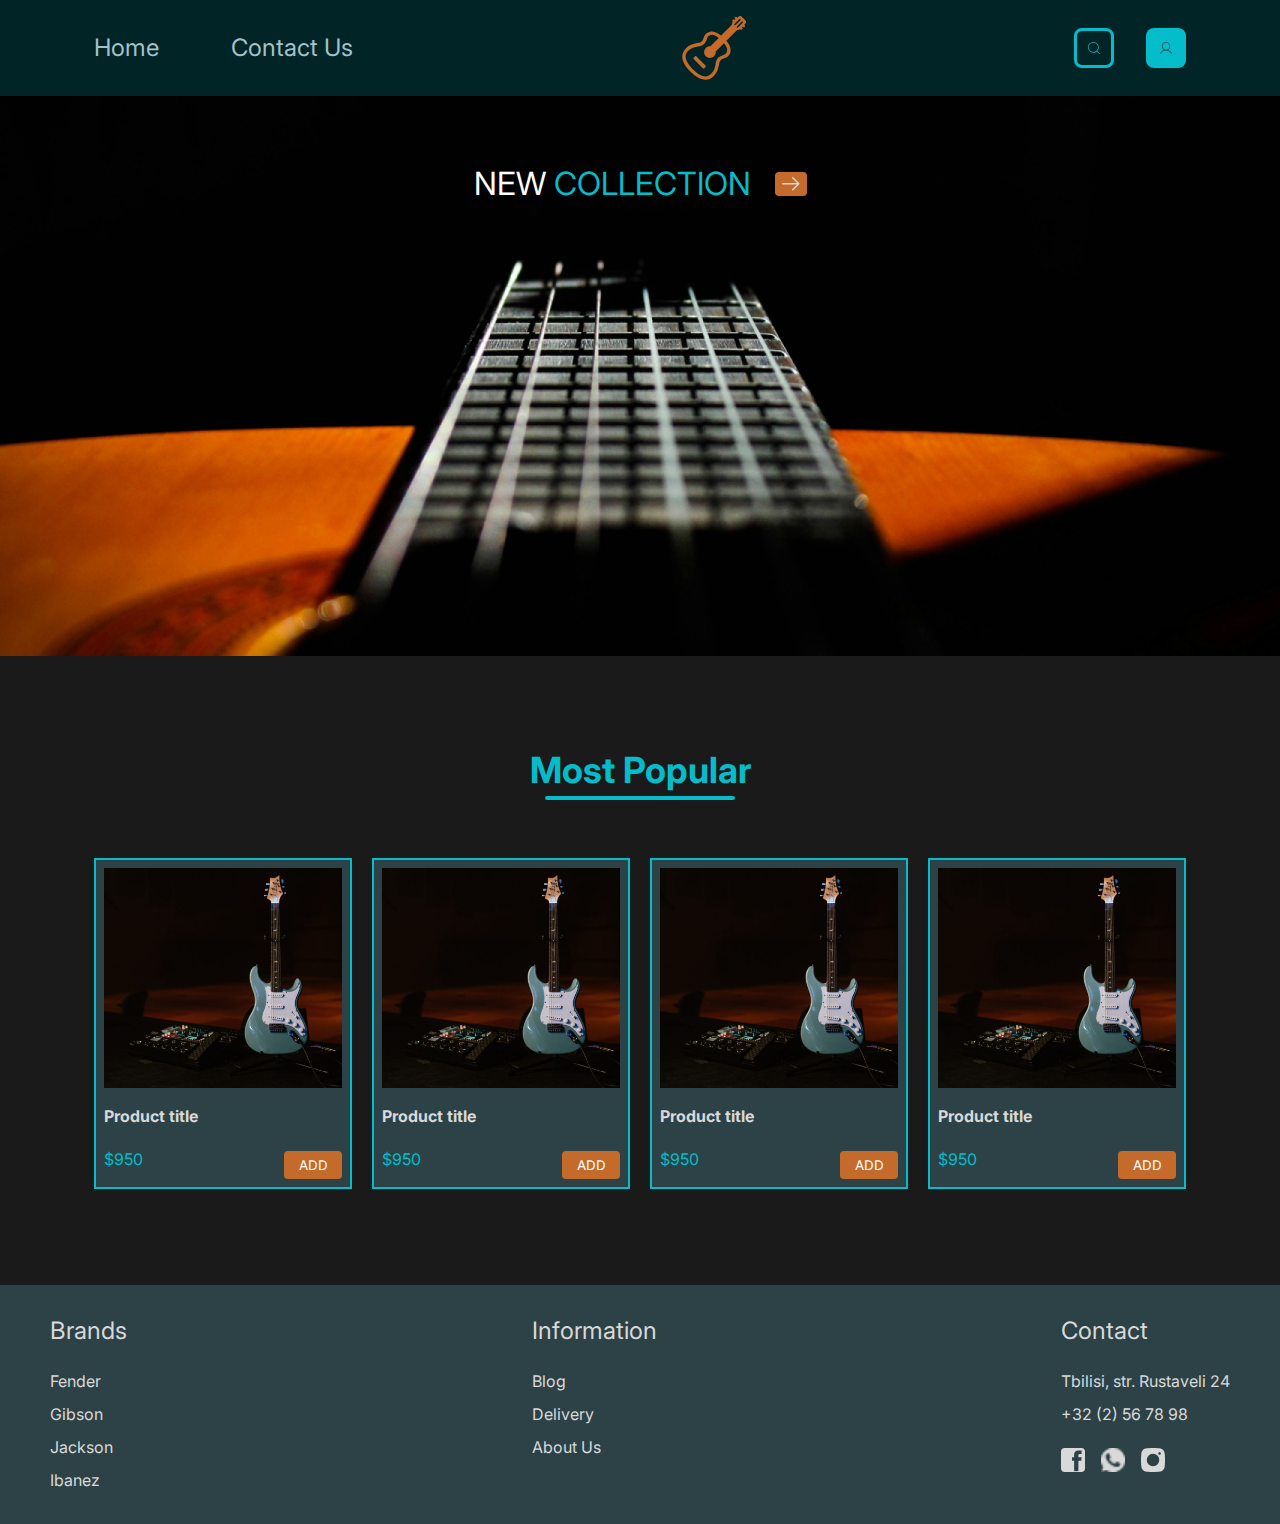
<file: index.html>
<!doctype html>
<html lang="en">

<head>
  <meta charset="UTF-8" />
  <meta name="viewport" content="width=device-width, initial-scale=1.0" />
  <link
    href="https://fonts.googleapis.com/css2?family=Inter:ital,opsz,wght@0,14..32,100..900;1,14..32,100..900&display=swap"
    rel="stylesheet" />
  <link rel="stylesheet" href="./styles/reset.css" />

  <link rel="stylesheet" href="./style.css" />

  <link rel="stylesheet" href="./styles/laptop.css">
  <link rel="stylesheet" href="./styles/tablet.css">
  <link rel="stylesheet" href="./styles/mobile.css">

  <link rel="shortcut icon" href="./images/guitar-logo.svg" type="image/x-icon">
  <title>NIKI</title>
</head>

<body>

  <!-- header -->
  <header>

    <!-- burger menu -->
    <div class="burger-menu-div">
      <img src="./images/burger.svg" alt="burger menu svg" class="burger-menu-img" />

      <div class="burger-menu">
        <nav class="burger-nav">
          <ul class="burger-ul">
            <li class="font">
              <a href="#">
                Home
              </a>
            </li>
            <li class="font">
              <a href="./contact.html">
                Contact Us
              </a>
            </li>

          </ul>
        </nav>
      </div>
    </div>

    <!-- page navigation -->
    <nav class="nav-bar">
      <ul class="page-ul">
        <li>
          <a href="#">
            Home
          </a>
        </li>
        <li>
          <a href="./contact.html">
            Contact Us
          </a>
        </li>
      </ul>
    </nav>

    <!-- site main logo -->
    <a href="#" class="logo-link">
      <img src="./images/guitar-logo.svg" alt="logo" class="site-logo" />
    </a>

    <!-- search and user logo container  -->
    <div class="logo-container">
      <div class="logo1">
        <img src="./images/search.svg" alt="search" />
      </div>
      <div class="logo2">
        <img src="./images/user.svg" alt="user" />
      </div>

    </div>
  </header>

  <main>
    <section class="collection-container">
      <h1 class="title font">NEW <span class="highlight font">COLLECTION</span></h1>
      <button class="img-container">
        <img src="./images/Vector.png" alt="Vector" />
      </button>
    </section>

    <section class="guitar-container">
      <div class="popular-container">
        <h2 class="popular font">Most Popular</h2>
        <hr class="popular-line">
      </div>
      <div class="items-container">
        <div class="items-content">
          <img src="./images/guitar.jpg" alt="guitar photo" />
          <h3 class="item-name font">Product title</h3>
          <div class="item-price-add">
            <p class="item-price font">$950</p>
            <button class="item-btn font">ADD</button>
          </div>
        </div>
        <div class="items-content">
          <img src="./images/guitar.jpg" alt="guitar photo" />
          <h3 class="item-name font">Product title</h3>
          <div class="item-price-add">
            <p class="item-price font">$950</p>
            <button class="item-btn font">ADD</button>
          </div>
        </div>
        <div class="items-content">
          <img src="./images/guitar.jpg" alt="guitar photo" />
          <h3 class="item-name font">Product title</h3>
          <div class="item-price-add">
            <p class="item-price font">$950</p>
            <button class="item-btn font">ADD</button>
          </div>
        </div>
        <div class="items-content">
          <img src="./images/guitar.jpg" alt="guitar photo" />
          <h3 class="item-name font">Product title</h3>
          <div class="item-price-add">
            <p class="item-price font">$950</p>
            <button class="item-btn font">ADD</button>
          </div>
        </div>
      </div>
    </section>
  </main>

  <!-- footer -->
  <footer class="footer-container">

    <div class="footer-brands">
      <h3 class="footer-title">Brands</h3>
      <ul class="footer-list">
        <li>Fender</li>
        <li>Gibson</li>
        <li>Jackson</li>
        <li>Ibanez</li>
      </ul>
    </div>

    <div class="footer-info">
      <h3 class="footer-title">Information</h3>
      <ul class="footer-list">
        <li>Blog</li>
        <li>Delivery</li>
        <li>About Us</li>
      </ul>
    </div>

    <div class="footer-contact">
      <h3 class="footer-title">Contact</h3>
      <ul class="footer-list">
        <li>Tbilisi, str. Rustaveli 24</li>
        <li>+32 (2) 56 78 98</li>
      </ul>

      <div class="footer-socials">
        <img src="./images/fb.png" alt="Facebook">
        <img src="./images/whatsapp.png" alt="WhatsApp">
        <img src="./images/ig.png" alt="Instagram">
      </div>
    </div>

  </footer>

  <script src="./script.js"></script>
</body>

</html>
</file>
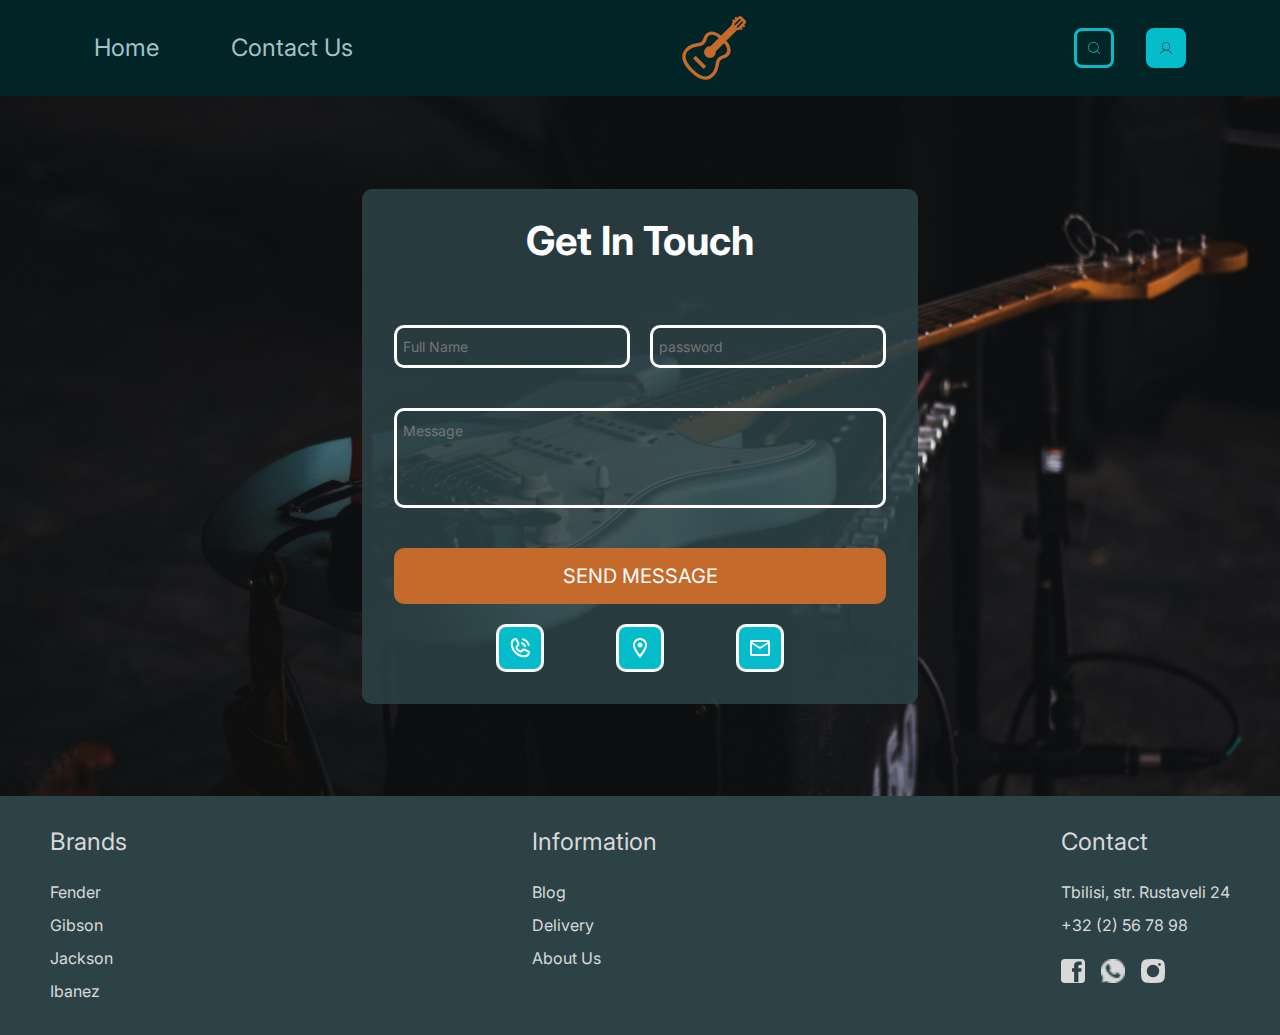
<file: contact.html>
<!DOCTYPE html>
<html lang="en">

<head>
    <meta charset="UTF-8">
    <meta name="viewport" content="width=device-width, initial-scale=1.0">
    <link rel="stylesheet" href="./styles/reset.css" />

    <!-- font link -->
    <link
        href="https://fonts.googleapis.com/css2?family=Inter:ital,opsz,wght@0,14..32,100..900;1,14..32,100..900&display=swap"
        rel="stylesheet" />

   
    
    <!-- css links -->
    <link rel="stylesheet" href="./style.css" />
    <link rel="stylesheet" href="./contactStyle.css">


    <!-- media query links -->
    <link rel="stylesheet" href="./styles/laptop.css">
    <link rel="stylesheet" href="./styles/tablet.css">
    <link rel="stylesheet" href="./styles/mobile.css">

    <link rel="shortcut icon" href="./images/guitar-logo.svg" type="image/x-icon">
    <title>Contact Us</title>
</head>

<body>
    <!-- header -->
    <header>

        <!-- burger menu -->
        <div class="burger-menu-div">
            <img src="./images/burger.svg" alt="burger menu svg" class="burger-menu-img" />

            <div class="burger-menu">
                <nav class="burger-nav">
                    <ul class="burger-ul">
                        <li class="font">
                            <a href="#" class="font">
                                Home
                            </a>
                        </li>
                        <li class="font">
                            <a href="./contact.html" class="font">
                                Contact Us
                            </a>
                        </li>

                    </ul>
                </nav>
            </div>
        </div>

        <!-- page navigation -->
        <nav class="nav-bar">
            <ul class="page-ul">
                <li>
                    <a href="./index.html">
                        Home
                    </a>
                </li>
                <li>
                    <a href="./contact.html">
                        Contact Us
                    </a>
                </li>
            </ul>
        </nav>

        <!-- site main logo -->
        <a href="#" class="logo-link">
            <img src="./images/guitar-logo.svg" alt="logo" class="site-logo" />
        </a>

        <!-- search and user logo container  -->
        <div class="logo-container">
            <div class="logo1">
                <img src="./images/search.svg" alt="search" />
            </div>
            <div class="logo2">
                <img src="./images/user.svg" alt="user" />
            </div>

        </div>
    </header>

    <!-- main div -->
    <div class="main-div">

        <!-- contact div -->
        <div class="contact-div">

            <!-- form div -->
            <div class="form-div">
                <h2 class="font">Get In Touch</h2>
                <form action="#" class="form">
                    <div class="input-div">
                        <input type="text" placeholder="Full Name" class="font">
                        <input type="text" placeholder="password" class="font">
                    </div>

                    <textarea name="message" id="message" placeholder="Message" class="message font"></textarea>

                    <button type="submit" class="submit-btn font">SEND MESSAGE</button>
                </form>
            </div>

            <!-- info div -->
            <div class="info-div">
                <!-- button div -->
                <div class="button-div">
                    <button class="phone info-btn">
                       <img src="./images/phone.svg" alt="phone svg">
                    </button>
                    <button class="email info-btn">
                          <img src="./images/location.svg" alt="phone svg">
                    </button>
                    
                    <button class="location info-btn">
                          <img src="./images/email.svg" alt="phone svg">
                    </button>
                </div>

            </div>
        </div>
    </div>


    <footer class="footer-container">

        <div class="footer-brands">
            <h3 class="footer-title">Brands</h3>
            <ul class="footer-list">
                <li>Fender</li>
                <li>Gibson</li>
                <li>Jackson</li>
                <li>Ibanez</li>
            </ul>
        </div>

        <div class="footer-info">
            <h3 class="footer-title">Information</h3>
            <ul class="footer-list">
                <li>Blog</li>
                <li>Delivery</li>
                <li>About Us</li>
            </ul>
        </div>

        <div class="footer-contact">
            <h3 class="footer-title">Contact</h3>
            <ul class="footer-list">
                <li>Tbilisi, str. Rustaveli 24</li>
                <li>+32 (2) 56 78 98</li>
            </ul>

            <div class="footer-socials">
                <img src="./images/fb.png" alt="Facebook">
                <img src="./images/whatsapp.png" alt="WhatsApp">
                <img src="./images/ig.png" alt="Instagram">
            </div>
        </div>

    </footer>
</body>

</html>
</file>
<file: style.css>
.font {
  font-family: "Inter";
}

/* header */
header {
  position: relative;
  background-color: #012426;
  height: 96px;
  display: flex;
  align-items: center;
  justify-content: space-between;
  padding-inline: 94px;
}

/* burger menu */
.burger-menu-div{
  display: none;
}
.burger-menu-img{
  width: 32px;
  height: 32px;
  cursor: pointer;
}
.burger-menu{
  position: absolute;
  left: -100%;
  top: 96px;
  display: flex;
  align-items: center;
  justify-content: center;
  background-color: #C46A2B;
  height: 120px;
  width: 180px;
}
.menu-left{
  animation:menu-left .4s forwards;
}

@keyframes menu-left{
  from{
    left: -100%;
  }
  to{
    left: 0;
  }
}
.burger-ul{
  display: flex;
  flex-direction: column;
  row-gap: 15px;
}

.burger-ul > li{
  color: #A1C3C9;
  font-size: 24px;
  transition: .4s;
}

.burger-ul > li:hover{
  color: #FFFFFF;
}
/* page navigation */

.page-ul {
  /* margin-left: 94px; */
  display: flex;
  column-gap: 72px;
}

.page-ul li {
  font-family: "Inter";
  color: #a1c3c9;
  font-size: 24px;
  font-weight: 400;
  line-height: 32px;
  transition:.4s;
}

.page-ul li:hover{
  color: #05bcca;
}

.logo-link{
  width: 64px;
  height: 64px;
}
.site-logo{
  width: 100%;
  height: 100%;
}

/* search and user logo container */
.logo-container {
  /* margin-right: 94px; */
  display: flex;
  gap: 32px;
}

.logo-container img {
  width: 12px;
  height: 12px;
}

.logo1 {
  width: 40px;
  height: 40px;
  border-radius: 8px;
  border: 3px #05bcca solid;
  display: flex;
  justify-content: center;
  align-items: center;
  cursor: pointer;
}

/* active logo */
.logo2 {
  width: 40px;
  height: 40px;
  border-radius: 8px;
  background-color: #05bcca;
  display: flex;
  justify-content: center;
  align-items: center;
  cursor: pointer;
}

/* main section */
.collection-container {
  width: 100%;
  height: 560px;
  background-image: url("./images/cover.png");
  background-repeat: no-repeat;
  background-size: cover;
  background-position: center;
  display: flex;
  justify-content: center;
  gap: 24px;
}

.title {
  color: #ffffff;
  font-size: 32px;
  margin-top: 72px;
}

.highlight {
  color: #05bcca;
}

.img-container {
  width: 32px;
  height: 24px;
  background-color: #c46a2b;
  margin-top: 76px;
  display: flex;
  justify-content: center;
  align-items: center;
  border-radius: 4px;
  border: none;
  transition: 0.3s;
}

.img-container:hover {
  background-color: #7f451b;
  cursor: pointer;
}

/*guitar card container */
.guitar-container {
  background-color: #1a1a1a;
  display: flex;
  flex-direction: column;
  justify-content: center;
  align-items: center;
  row-gap: 50px;
  padding: 96px 94px ;
  
}

/* header container */
.popular-container {
  display: flex;
  flex-direction: column;
  align-items: center;
}

.popular {
  color: #05bcca;
  font-size: 36px;
  font-weight: bold;
}

.popular-line {
  display: block;
  width: 190px;
  border: 2px solid #05bcca;
  border-radius: 10px;
  background-color: #05bcca;
  margin-top: 8px;
}

/* guitar cards */
.items-container {
  display: grid;
  grid-template-columns: repeat(4,1fr);
  gap: 20px;  
 
}

.items-content {
  display: flex;
  flex-direction: column;
  justify-content: space-between;
  height: 331px;
  flex: 0 0 290px;
  padding: 8px;
  background-color: #2c4246;
  border: 2px solid #05bcca;
}

.items-content img {
  width: 100%;
  object-fit: cover;
  object-position: center;
  height: 220px;
}

.item-name {
  margin-top: 16px;
  font-size: 16px;
  font-weight: bold;
  color: #d9d9d9;
}

.item-price-add {
  margin-top: 24px;
  display: flex;
  justify-content: space-between;
}

.item-price {
  font-size: 16px;
  font-weight: 400;
  color: #05bcca;
}

.item-btn {
  width: 58px;
  height: 28px;
  background-color: #c46a2b;
  border: none;
  border-radius: 4px;
  color: #ffffff;
  transition: 0.3s;
}

.item-btn:hover {
  background-color: #7f451b;
  cursor: pointer;
}




/* footer */
.footer-container {
  display: flex;
  justify-content: space-between;
  background-color: #2C4246; 
  padding: 30px 50px;
}


.footer-column {
  display: flex;
  flex-direction: column;
  gap: 16px;
}

.footer-brands {
  display: flex;
  flex-direction: column;
  row-gap: 20px;
}

.footer-info {
  display: flex;
  flex-direction: column;
  row-gap: 20px;
}

.footer-contact {
  display: flex;
  flex-direction: column;
  row-gap: 20px;
}

.footer-title {
  font-family: 'Inter';
  font-size: 24px;
  font-weight: 400;
  line-height: 32px;
  color: #D9D9D9;
}

.footer-list {
  list-style: none;
  display: flex;
  flex-direction: column;
  row-gap: 5px;
}

.footer-list li {
  font-family: 'Inter';
  font-size: 16px;
  color: #D9D9D9;
  line-height: 28px;
  cursor: pointer;
  transition:.4s; 
}

.footer-list li:hover {
  color: #05BCCA;
}
.footer-text {
  font-family: 'Inter';
  font-size: 16px;
  color: #D9D9D9;
}

.footer-socials {
  display: flex;
  gap: 16px;
}

.footer-socials img {
  width: 24px;
  height: 24px;
  cursor: pointer;
}
</file>
<file: styles/laptop.css>
@media(max-width: 1180px) {
    header {
        padding-inline: 50px;
    }

    .burger-menu-div {
        display: block;
    }
    .nav-bar {
        display: none;
    }
    .nav-bar {
        column-gap: 55px;

    }

    .items-container{
        grid-template-columns: repeat(2,1fr);
        grid-template-rows: repeat(2,1fr);
    }


}
</file>
<file: styles/tablet.css>
@media(max-width: 744px) {
    .collection-container{
        height: 480px;
    }

    .items-container{
        grid-template-columns: repeat(1,1fr);
        grid-template-rows: repeat(1,1fr);
    }

    .footer-container{
        padding-inline:15px ;
    }

    /*  contact page */

    .form-div h2{
        font-size: 30px;
    }
    .input-div{
        flex-direction: column;
        row-gap: 20px;
    }
}
</file>
<file: styles/mobile.css>
@media(max-width: 480px){
    /* header */
    header{
        padding-inline:20px;
    }

    /* logos */
    .logo-link{
        width: 40px;
        height: 40px;
    }
    .logo1{
        width: 32px;
        height: 32px;
    }
    .logo2{
        width: 32px;
        height: 32px;
    }

    /* main section title */
    .title{
        font-size: 24px;
    }

    /* popular section */
    .popular{
        font-size: 24px;
    }
    .popular-line{
        width: 140px;
    }

    /* footer */
    .footer-container{
        flex-direction: column;
        align-items: center;
    }
    .footer-brands,.footer-info,.footer-contact{
        align-items: center;
        text-align: center;
    }

}
</file>
<file: contactStyle.css>
.font {
  font-family: "Inter";
}

/* main div */
.main-div{
    background-image: url("./images/contactBg.png");
    background-repeat: no-repeat;
    background-size: cover;
    background-position: center;
    height: 700px;
    display: flex;
    justify-content: center;
    align-items: center;
}

/* contact div */
.contact-div{
    max-width: 90%;
    background-color: #2c4246dd;
    border-radius: 10px;
    display: flex;
    flex-direction: column;
    row-gap: 20px;
    justify-content:center;
    align-items: center;
    padding: 32px;
}

/* form  div*/
.form-div{
    display: flex;
    width: 100%;
    row-gap: 64px;
    flex-direction: column;
    align-items: center;
}

.form-div h2{
    font-size: 40px;
    color: #FFFFFF;
    font-weight: 700;
}
.form{
    width: 100%;
    display: flex;
    flex-direction: column;
    row-gap: 40px;
}
.input-div{
    display: flex;
    justify-content: space-between;
    column-gap: 20px;
}
input{
    background-color: transparent;
    border: 3px solid #FFFFFF;
    border-radius: 10px;
    font-size: 14px;
    padding: 10px 6px;
    color: #FFFFFF;
    outline: none;
}
textarea{
    resize: none;
    background-color: transparent;
    border: 3px solid #FFFFFF;
    color: #FFFFFF;
    border-radius: 10px;
    min-height: 100px;
    font-size: 14px;
    padding: 11px 6px;
    outline: none;
}
.submit-btn{
    background-color: #C46A2B;
    padding-block: 16px;
    border-radius: 10px;
    border: none;
    color: #FFFFFF;
    font-size: 20px;
    cursor: pointer;
    transition: .4s;
}
.submit-btn:hover{
    background-color: #8b3a0f;
}

/* contact info div */
.info-div{
    display: flex;
    justify-content: center;
}

.button-div{
    display: flex;
    column-gap: 72px;
    height: 48px;

}
.info-btn{
    background-color: #05bcca;
    border: 3px solid #FFFFFF;
    border-radius: 10px;
    display: flex;
    align-items: center;
    justify-content: center;
    cursor: pointer;
    width: 48px;
    transition: .4s;
}
.info-btn img{
    width: 24px;
    height: 24px;
}
.info-btn:hover{
    background-color: #005d63;
}
</file>
